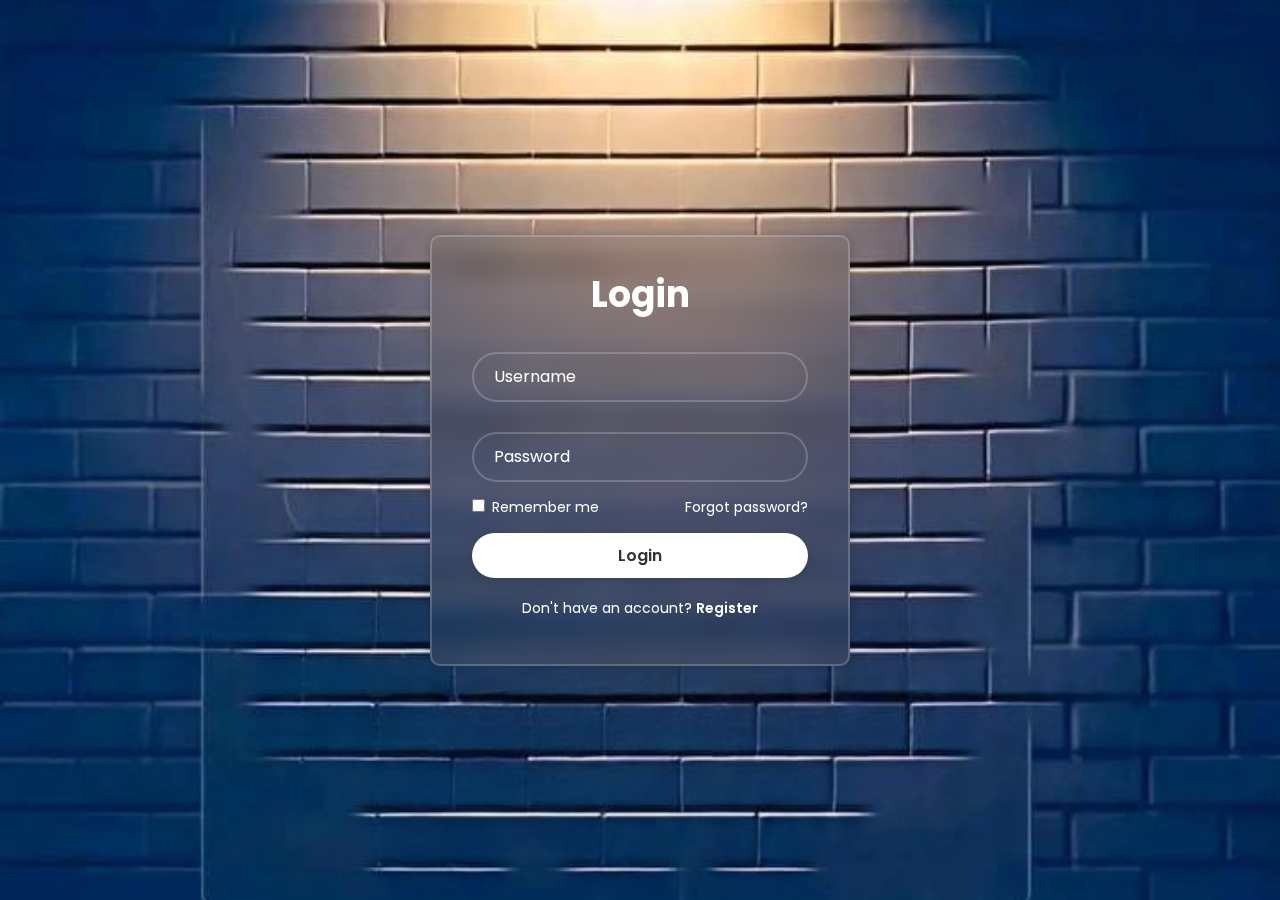
<file: index.html>
<!DOCTYPE html>
<html lang="en">
<head>
  <meta charset="UTF-8">
  <meta name="viewport" content="width=device-width, initial-scale=1.0">
  <title>Login and Register</title>
  <link rel="stylesheet" href="style.css">
</head>
  <body>
    <div class="wrapper">
      <form action="">
        <h1>Login</h1>
        
        <div class="input-box">
          <input type="text" placeholder="Username" required />
          <i class="bx bxs-user"></i>
        </div>

        <div class="input-box">
          <input type="password" placeholder="Password" required />
          <i class="bx bxs-lock-alt"></i>
        </div>

        <div class="remember-forgot">
          <label><input type="checkbox" /> Remember me</label>
          <a href="#">Forgot password?</a>
        </div>

        <button type="submit" class="btn">Login</button>

        <div class="register-link">
          <p>Don't have an account? <a href="Register.html">Register</a></p>
        </div>
      </form>
    </div>
  </body>
</html>
</file>
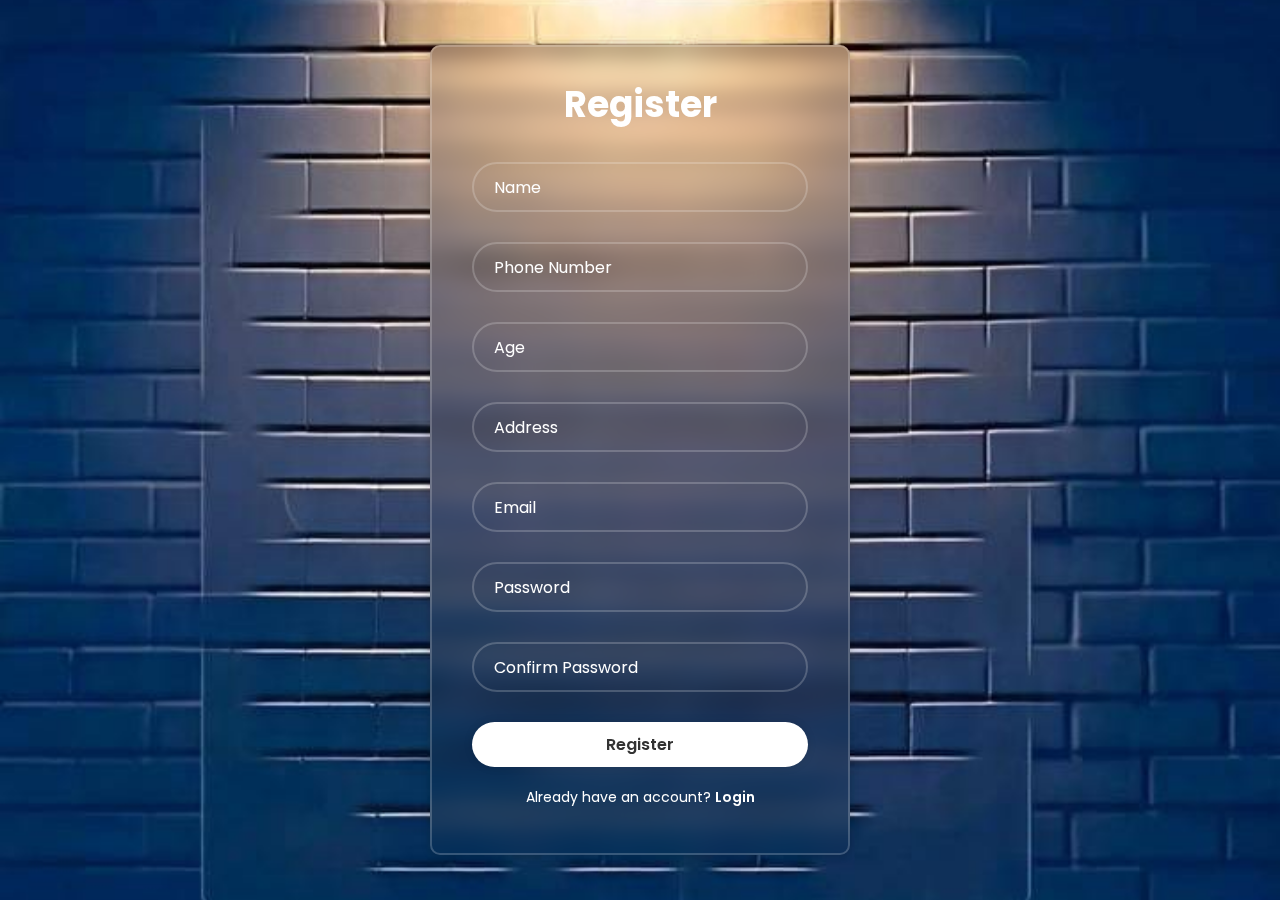
<file: Register.html>
<!DOCTYPE html>
<html lang="en">
<head>
  <meta charset="UTF-8">
  <meta name="viewport" content="width=device-width, initial-scale=1.0">
  <title>Register</title>
  <link rel="stylesheet" href="style.css">
</head>
<body>
  <div class="wrapper">
    <form action="index.html">
      <h1>Register</h1>
      
      <div class="input-box">
        <input type="text" placeholder="Name" required />
      </div>

      <div class="input-box">
        <input type="text" placeholder="Phone Number" required />
      </div>

      <div class="input-box">
        <input type="number" placeholder="Age" required />
      </div>

      <div class="input-box">
        <input type="text" placeholder="Address" required />
      </div>

      <div class="input-box">
        <input type="email" placeholder="Email" required />
      </div>

      <div class="input-box">
        <input type="password" placeholder="Password" required />
      </div>

      <div class="input-box">
        <input type="password" placeholder="Confirm Password" required />
      </div>

      <button type="submit" class="btn">Register</button>
      
      <div class="register-link">
        <p>Already have an account? <a href="index.html">Login</a></p>
      </div>
    </form>
  </div>
</body>
</html>
</file>
<file: style.css>
@import url('https://fonts.googleapis.com/css2?family=Poppins:wght@300;400;500;600;700;800;900&display=swap');

* {
  margin: 0;
  padding: 0;
  box-sizing: border-box;
  font-family: 'Poppins', sans-serif;
}

body {
  display: flex;
  justify-content: center;
  align-items: center;
  min-height: 100vh;
  background: url("img.jpg") no-repeat;
  background-size: cover;
  background-position: center;
}

.wrapper {
  width: 420px;
  background-color: transparent;
  border: 2px solid rgba(255, 255, 255, .2);
  -webkit-backdrop-filter: blur(15px);
  backdrop-filter: blur(15px);
  box-shadow: 0 0 10px rgba(0, 0, 0, .2);
  color: #fff;
  border-radius: 10px;
  padding: 30px 40px;
}

.wrapper h1 {
  font-size: 36px;
  text-align: center;
}

.wrapper .input-box {
  width: 100%;
  height: 50px;
  position: relative;
  margin: 30px 0;
}
.input-box input {
  width: 100%;
  height: 100%;
  background: transparent;
  border: none;
  outline: none;
  border: 2px solid rgba(255, 255, 255, .2);
  border-radius: 40px;
  font-size: 16px;
  color: #fff;
  padding: 20px 45px 20px 20px;
}

.input-box input::placeholder {
  color: #fff;
}

.input-box i {
  position: absolute;
  right: 20px;
  top: 50%;
  transform: translateY(-50%);
  font-size: 20px;
}

.wrapper .remember-forgot {
  display: flex;
  justify-content: space-between;
  font-size: 14px;
  margin: -15px 0 15px;
}

.remember-forgot label input {
  accent-color: #fff;
  margin-right: 3px;
}
/* style.css */

.remember-forgot a {
  color: #fff;
  text-decoration: none;
}

.remember-forgot a:hover {
  text-decoration: underline;
}

.wrapper .btn {
  width: 100%;
  height: 45px;
  background: #fff;
  border: none;
  outline: none;
  border-radius: 40px;
  box-shadow: 0 0 10px rgba(0, 0, 0, .1);
  cursor: pointer;
  font-size: 16px;
  color: #333;
  font-weight: 600;
}

.wrapper .register-link {
  text-align: center;
  font-size: 14px;
  margin: 20px 0 15px;
}

.wrapper .register-link p a {
  color: #fff;
  text-decoration: none;
  font-weight: 600;
}

.wrapper .register-link p a:hover {
  text-decoration: underline;
}
</file>
